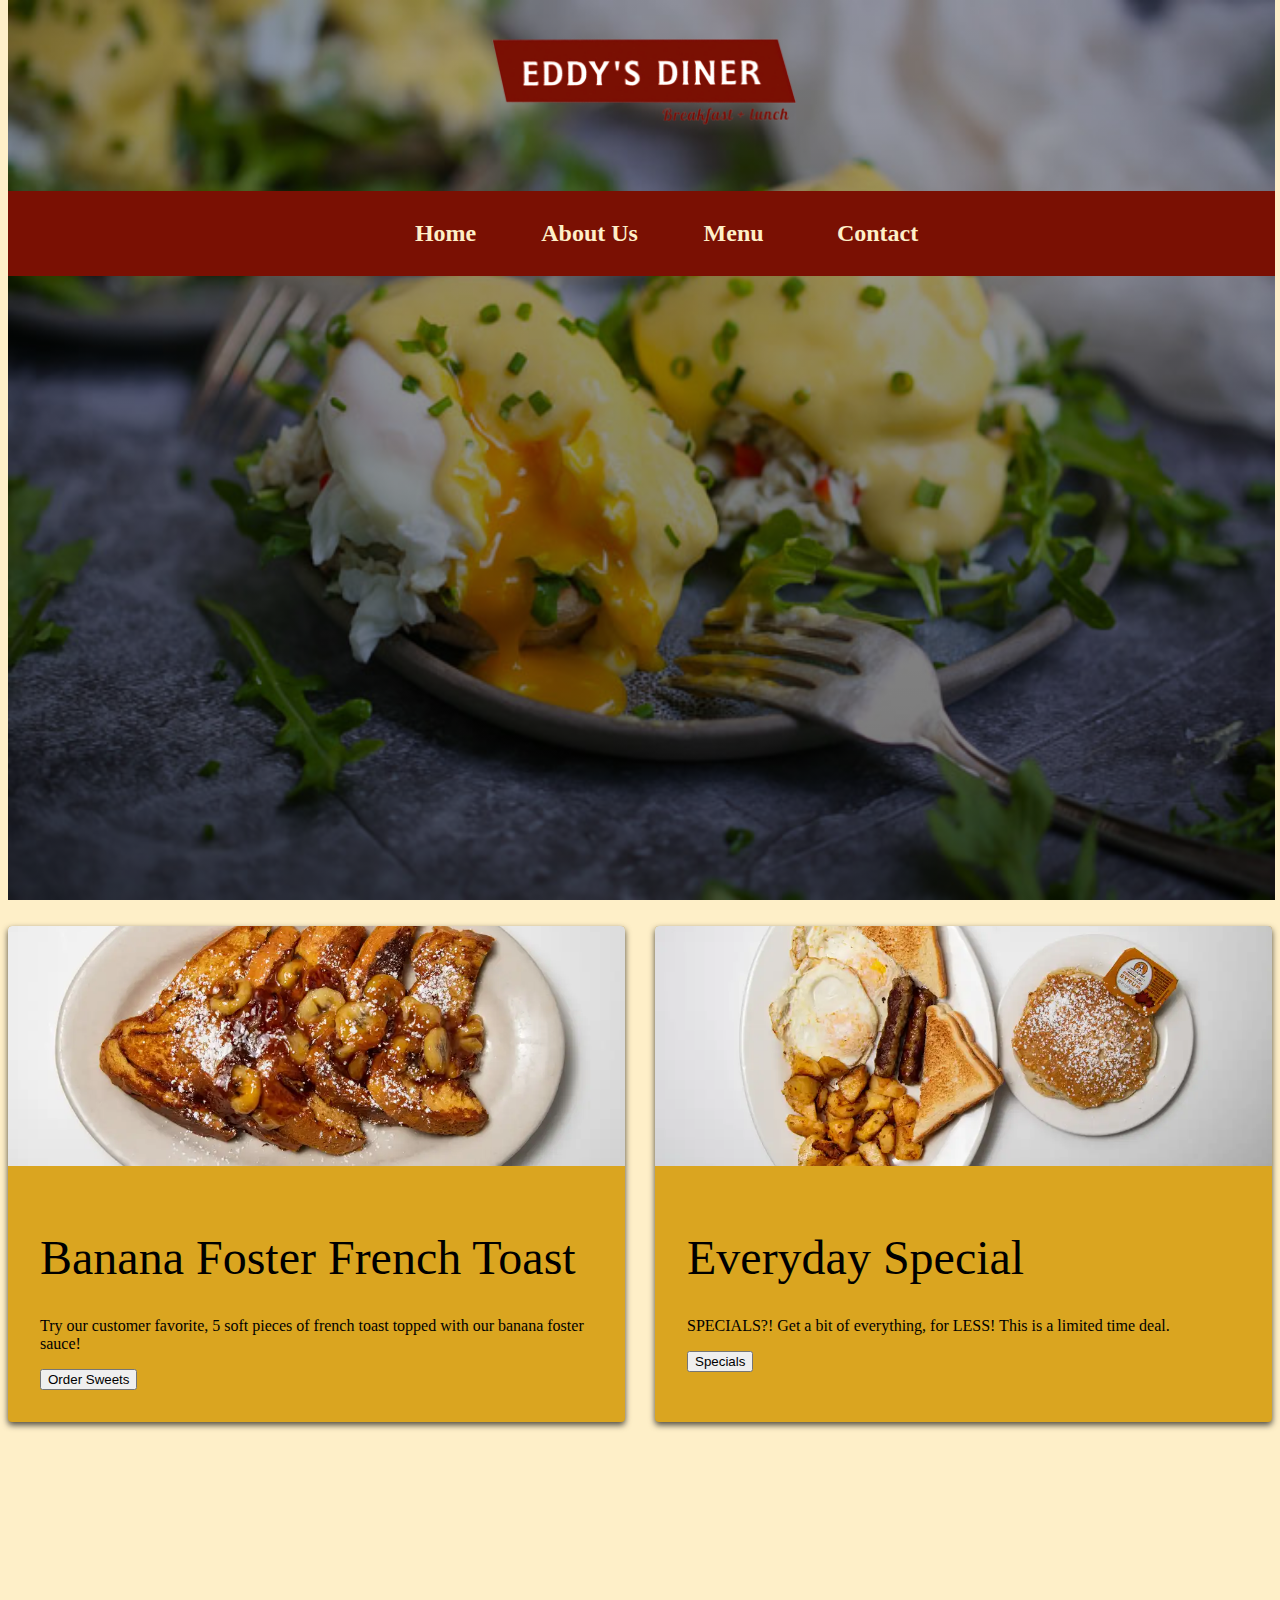
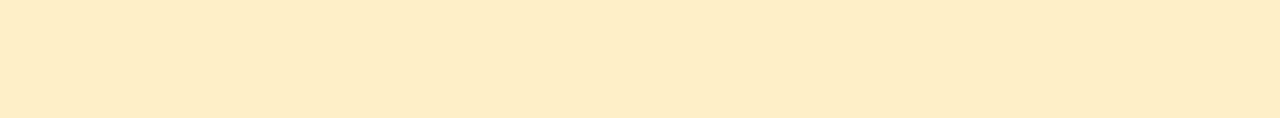
<file: index.html>
<!DOCTYPE html>
<html>

<head>
  <meta charset="utf-8">
  <meta name="viewport" content="width=device-width, initial-scale=1">
  <link href="style.css" rel="stylesheet" type="text/css"/>
</head>

<body onload="slider()">

<div class = "banner">

   
  <div class = "slider">
    <img src = "photos/benedict.png" id="backs">
  </div>
  
  
  <div class ="overlay">
    
     <div class ="logo">
      <img src="photos/logos.png" class="logo">
     </div> 
    
    <div class= "nav">
      <header>
      <ul type= "none"> 
      <li> <a class= "f1" href="index.html"> Home </a> </li>
      <li> <a class= "f1"href="about.html"> About Us </a> </li>
      <li> <a class= "f1"href="menu.html"> Menu </a> </li>
      <li> <a class= "f1"href="contact.html"> Contact </a> </li>
        
      </ul>
      </header>
    </div>
  </div>
</div>

  <script>
  var backs = document.getElementById("backs"); /* photo will be replaced */

  var images = new Array(
    "photos/bennie.png",
    "photos/pancakes.png",
    "photos/homef.png",
    "photos/monster.png"
  );

  var len = images.length;
  var i = 0;

  function slider(){
    if(i> len-1)
    {
      i = 0;
    }
    backs.src = images[i];
    i++;
    setTimeout('slider()', 4000);
  }
</script>
  <br>
  
  <div class = "grid">
    <div class= "card-ex">
      <div class = "card">
      <img class= "ima" src="photos/fost.png" alt="sweets" />
        <div class = "card-content">
          <h1 class = "card-header"> Banana Foster French Toast</h1>
          <p class = "card-text">
            Try our customer favorite, 5 soft pieces of french toast topped with our banana 
            foster sauce!
          </p>
          <button class ="card-button" onclick="window.location.href='https://www.foodbooking.com/ordering/restaurant/menu/addons/15956639/mi15956639?company_uid=e7ac4a95-7370-4e8b-815f-7d3c6c84765e&restaurant_uid=d1d6ff66-c9be-4460-a2c8-63f7083b3f3d&facebook=true';"> Order Sweets </button>
        </div>
      </div>
    </div>

    <div class= "card-ex">
      <div class = "card">
      <img class= "ima" src="photos/origever.png" alt="spec"/>
        <div class = "card-content">
          <h1 class = "card-header"> Everyday Special </h1>
          <p class = "card-text">
            SPECIALS?! Get a bit of everything, for LESS! This is a limited time deal.
          </p>
          <button class ="card-button" onclick="window.location.href='https://www.foodbooking.com/ordering/restaurant/menu/addons/15954656/mi15954656?company_uid=e7ac4a95-7370-4e8b-815f-7d3c6c84765e&restaurant_uid=d1d6ff66-c9be-4460-a2c8-63f7083b3f3d&facebook=true';"> Specials </button>
        </div>
      </div>
    </div>
  </div>

    

</body>

</html>
</file>
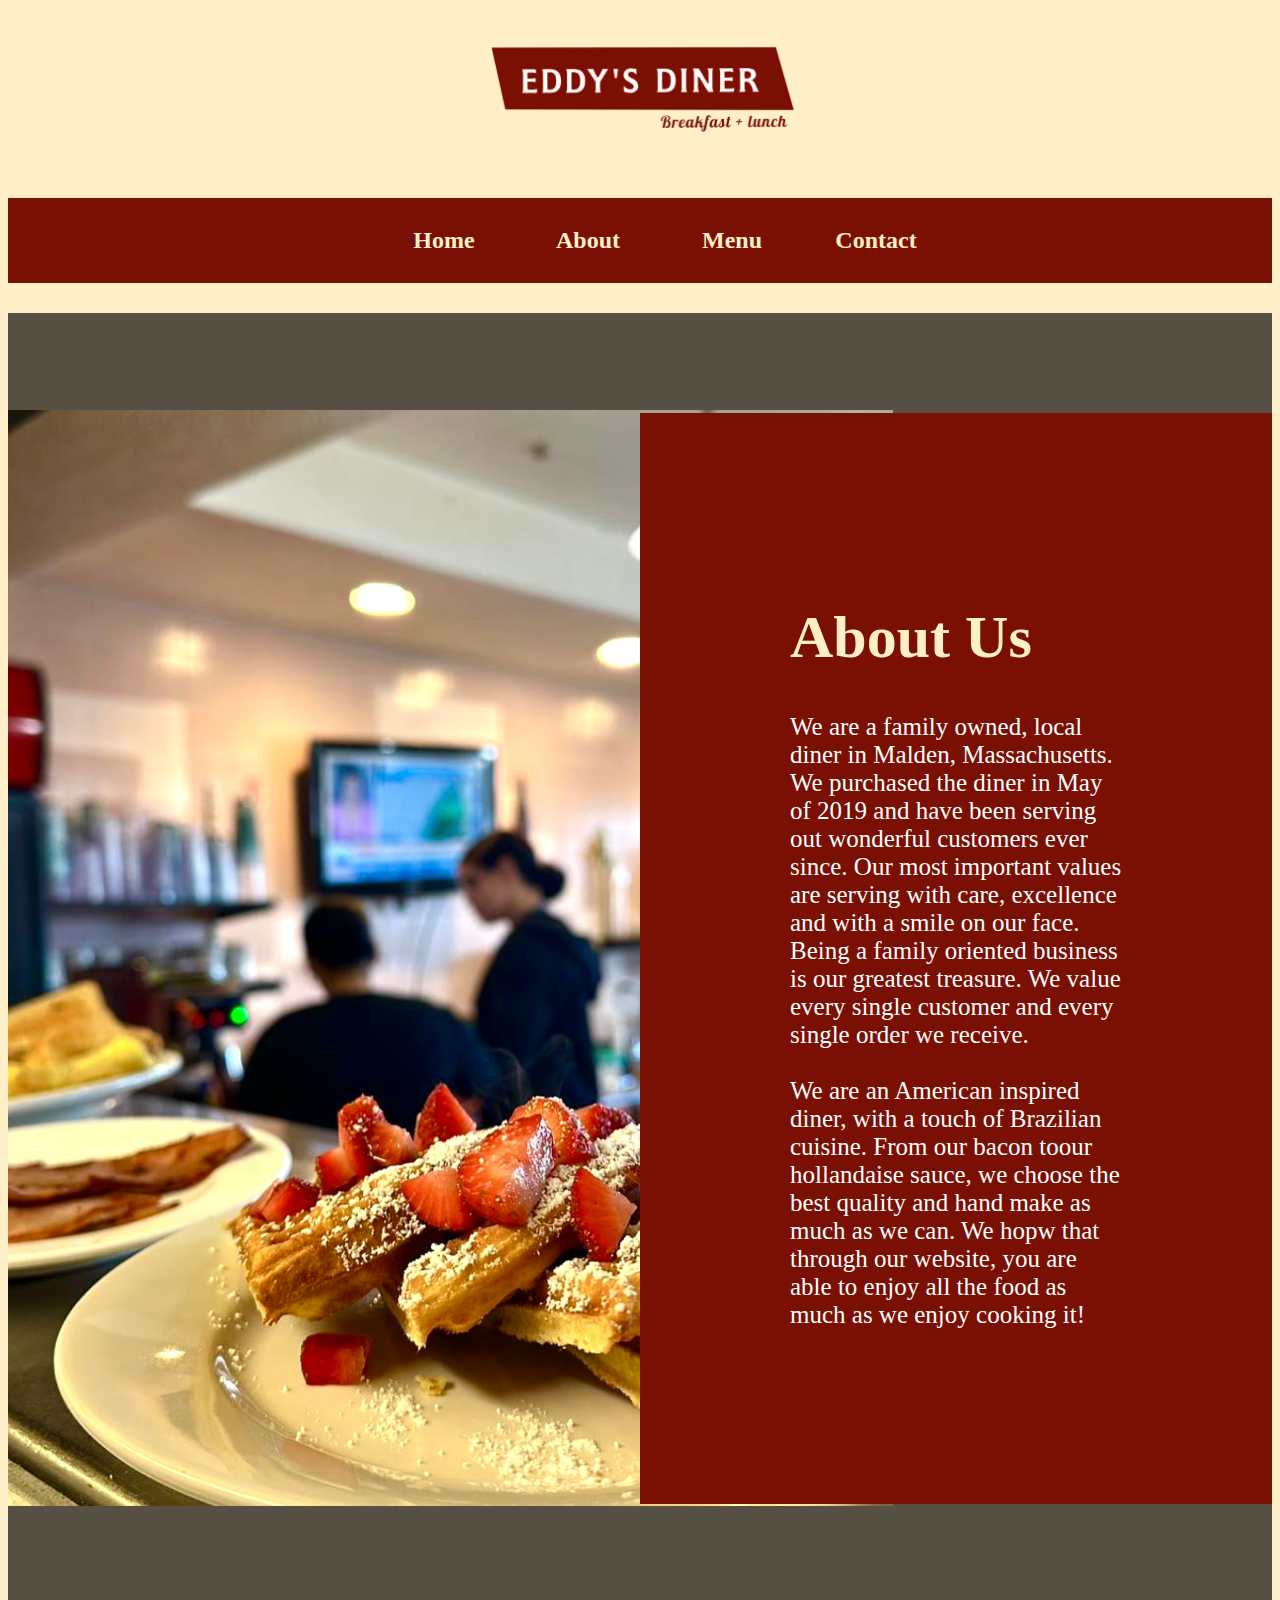
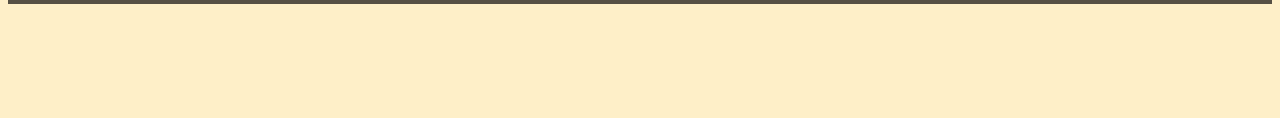
<file: about.html>
<!DOCTYPE html>
<html>
<head>
 <meta charset="utf-8">
  <meta name="viewport" content="width=device-width, initial-scale=1">
   <link href="style.css" rel="stylesheet" type="text/css"/>
</head>
<body>

 <div class ="logo">
      <img style ="object-position: center;" src="photos/logos.png" class="logo">
     </div> 
  
    <div class= "nav">

      <header>
      <ul type= "none"> 
      <li> <a class= "f1" href="index.html"> Home </a> </li>
      <li> <a class= "f1"href="about.html"> About </a> </li>
      <li> <a class= "f1"href="menu.html"> Menu </a> </li>
      <li> <a class= "f1"href="contact.html"> Contact </a> </li>
        
      </ul>
      </header>
    </div>




    <div class="about">
      <div class="cont">
      <h1> About Us</h1>
        <p class = "text">
          We are a family owned, local diner in Malden, Massachusetts. We purchased the diner in May of 2019 and have been serving out wonderful customers ever since. Our most important values are serving with care, excellence and with a smile on our face. Being a family oriented business is our greatest treasure. We value every single customer and every single order we receive. 
          <br><br>
          We are an American inspired diner, with a touch of Brazilian cuisine. From our bacon toour hollandaise sauce, we choose the best quality and hand make as much as we can. We hopw that through our website, you are able to enjoy all the food as much as we enjoy cooking it! 
        </p>
        
      </div>
  </div>

</body>
</html>
</file>
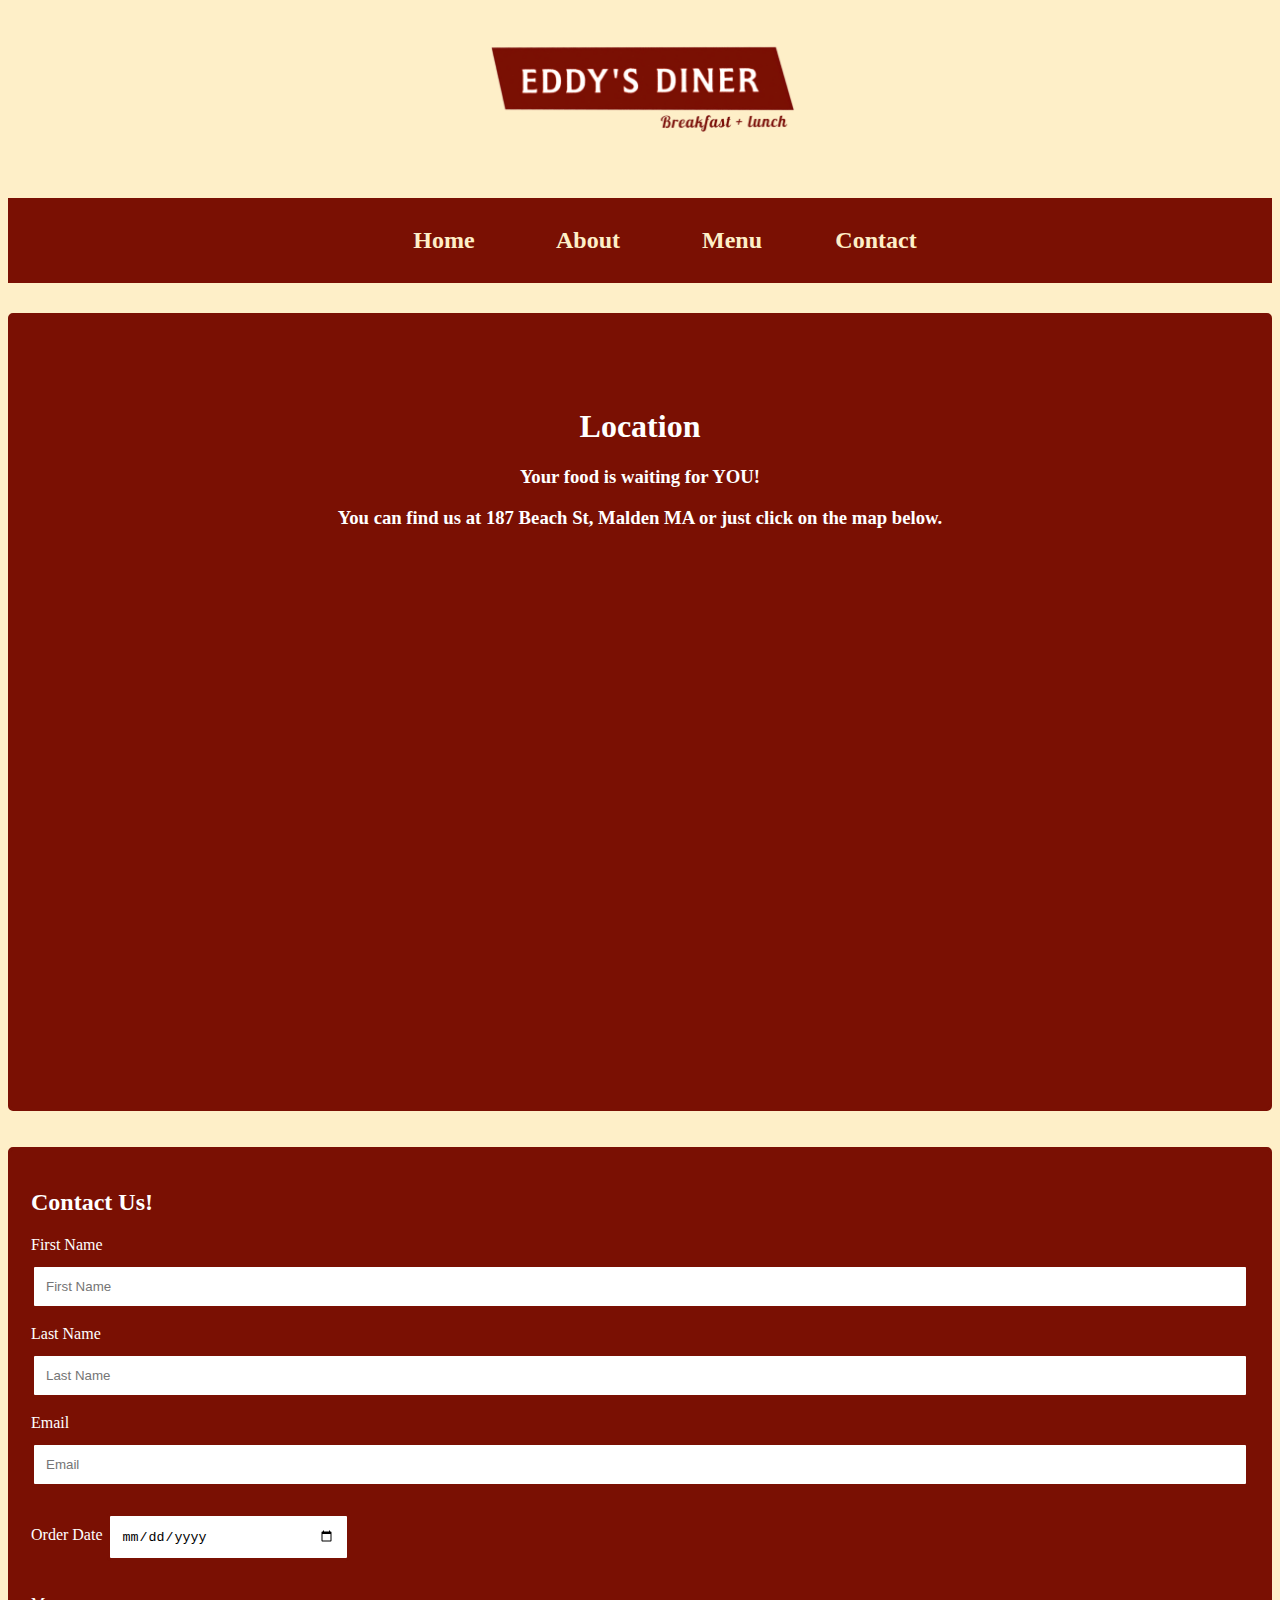
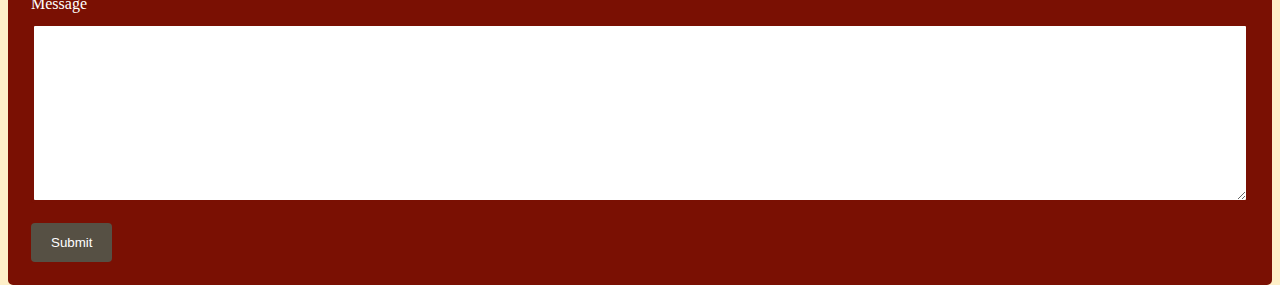
<file: contact.html>
<!DOCTYPE html>
<html>
  
<head>
  <meta charset="utf-8">
  <meta name="viewport" content="width=device-width, initial-scale=1">
   <link href="style.css" rel="stylesheet" type="text/css"/>
</head>

  
<body class= "contactstyle">
  

  
       <div class ="logo">
      <img style ="object-position: center;" src="photos/logos.png" class="logo">
     </div> 
  
    <div class= "nav">

      <header>
      <ul type= "none"> 
      <li> <a class= "f1" href="index.html"> Home </a> </li>
      <li> <a class= "f1"href="about.html"> About </a> </li>
      <li> <a class= "f1"href="menu.html"> Menu </a> </li>
      <li> <a class= "f1"href="contact.html"> Contact </a> </li>
        
      </ul>
      </header>
    </div>

 


 <div class="loc">
  <h1>Location</h1>
  <h3>Your food is waiting for YOU!</h3>
  <h3>You can find us at 187 Beach St, Malden MA 
    or just click on the map below.</h3>
    <br>
     <div class="map">
     <iframe class= "googlemap" src="https://www.google.com/maps/embed?pb=!1m18!1m12!1m3!1d2944.8086161084934!2d-71.0272162852345!3d42.4318084385614!2m3!1f0!2f0!3f0!3m2!1i1024!2i768!4f13.1!3m3!1m2!1s0x89e372181d3c7027%3A0x7a3dc63e9950c831!2sEddy&#39;s%20Diner%20Breakfast%20%26%20Lunch!5e0!3m2!1sen!2sus!4v1680136200245!5m2!1sen!2sus" width="900" height="450" frameborder="0" style="border:0;"  allowfullscreen="" aria-hidden="false" tabindex="0"> </iframe>
      </div>
  <br>
</div>
  <br>
  <br>


<div class="container">
	<h2>Contact Us!</h2>
	<form action="https://formsubmit.co/409c0823e1b37f06d0aa711f1addfc93" method="POST" name="contact_form">
		<label for="first_name">First Name</label>
		<input name="first_name" type="text" placeholder= "First Name" required/>
		<br>
		<label for="last_name">Last Name</label>
		<input name="last_name" type="text" placeholder= "Last Name" required/> 
		<br>
		<label for="email">Email</label>
		<input name="email" type="email" placeholder= "Email" required />
		<br>
    <label for="date">Order Date</label>
		<input name="date" type="date" placeholder= "Order Date" required/> 
		<br>
    <br>
		<label for="message">Message</label><br>
		<textarea name="message" placeholder= "Enter Message Here..." required cols="30" rows="10" > 
    </textarea>
		<div class="center">
			<input type="submit" value="Submit">
		</div>
	</form>	
</div>

</body>
</html>
</file>
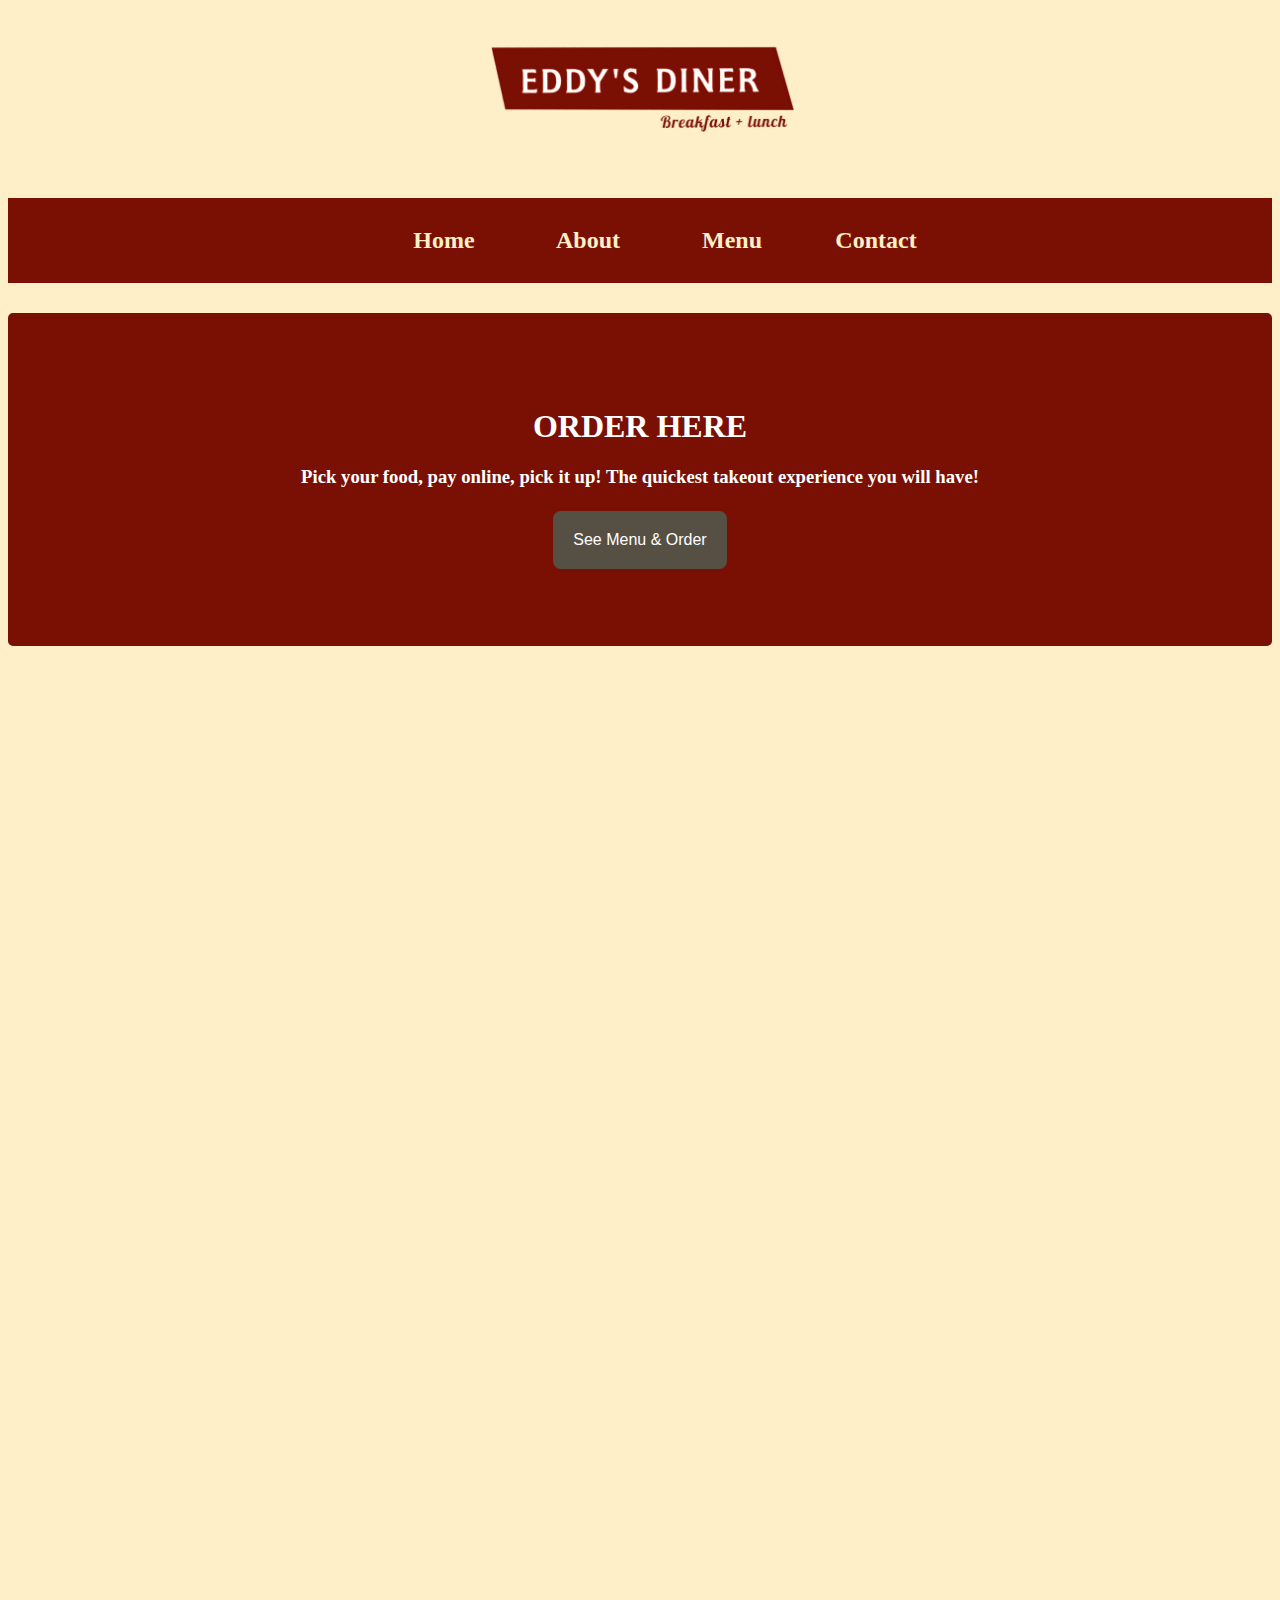
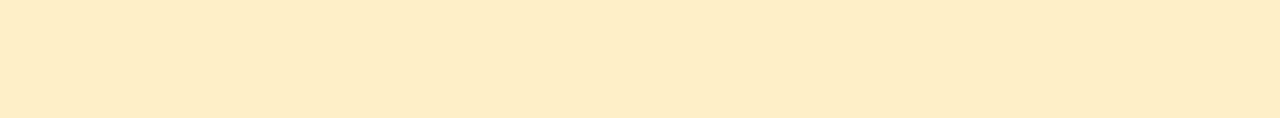
<file: menu.html>
<!DOCTYPE html>
<html>
  
<head>
  <meta charset="utf-8">
  <meta name="viewport" content="width=device-width, initial-scale=1">
   <link href="style.css" rel="stylesheet" type="text/css"/>
</head>

  
<body>
  

  
       <div class ="logo">
      <img style ="object-position: center;" src="photos/logos.png" class="logo">
     </div> 
  
    <div class= "nav">

      <header>
      <ul type= "none"> 
      <li> <a class= "f1" href="index.html"> Home </a> </li>
      <li> <a class= "f1"href="about.html"> About </a> </li>
      <li> <a class= "f1"href="menu.html"> Menu </a> </li>
      <li> <a class= "f1"href="contact.html"> Contact </a> </li>
        
      </ul>
      </header>
    </div>

 <div class="ordern">
  <h1>ORDER HERE</h1>
  <h3> Pick your food, pay online, pick it up! The quickest takeout experience you will have!</h3>
  <button class="buttorder ord" onclick="window.location.href='https://www.foodbooking.com/api/fb/zo_w_xg';">See Menu & Order</button>
 </div>

</body>
</html>
</file>
<file: style.css>
html {
  height: 100%;
  
}
*{

  box-sizing: border-box;
}



/* ----------- HOME PAGE ------------- */

body{
  background-color: #FEEFC8;
  display: flexbox;
  justify-content: center;
  align-items: center;
  min-height: 190%;
}

/* logo placement */
.logo {
  display: block;
    width: 50%;
    height: auto; 
    margin: auto;
    object-position: center;
    
  }

/* yellow cards home page */
.grid{
  display:grid;
  width: 100%;
  grid-gap: 30px;
  flex-wrap:nowrap;
  grid-template-columns: repeat(auto-fit, minmax(100px, 1fr));
  justify-content:space-evenly;
}
.card-ex{
  background-color: goldenrod;
  border-radius: 4px;
  overflow: hidden;
  box-shadow: 0 3px 6px rgba(0,0,0,0.7);
  cursor: pointer;
  transition: 0.2s;
}

/* shadow movement under box */
.grid-ex:hover{
  transform: translateY(-0.5%);
  box-shadow: 0 400px 8px rgba(0,0,0,1);
}

/* image dimensions */ 
.ima{
  display: block;
  width: 100%;
  height: 15rem;
  object-fit: cover;
  
}
.card-content{
  padding: 2rem;
}
.card-header{
  font-size: 3rem;
  font-weight: 500;
  margin-bottom: 0.1;
}
/* above is for the yellow shadow boxes */



/* border of navigation bar */
.nav {
  width:100%;
  margin: 30px auto;
  padding: 10;
  text-align: center;
  overflow: hidden;
  background-color: #7A1003;
  border: 3px solid #7A1003;
  
}
.nav ul li
{
  width: 120px;
  display: inline-block;
  margin: 10px;
  
}
/* color of navigation titles */
.nav ul li a {
  text-decoration: none;
  color: #FEEFC8;
  font-weight: bold;
}

/* when hovering over the navigation names */
.nav ul li a:hover{
  color: white;
  transition: .3s;   
}

/* size of navigation bar font */ 
.f1{
  font-size: x-large;
  
}

.f2{
  font-family: Monaco, monospace;
  text-align: justify;
} 

/* background size, information */ 
.banner{
  width: 100%;
  height: 100vh;
  background-position: relative;
  
}

/* slideshow picture dimensions */  
.slider{
  width: 99%;
  height: 100vh;
  position: absolute;
  top: 0;
}
#backs{
  width:100%;
  height:100%;
}

/* shadow over slideshow */ 
.overlay{
  width: 99%;
  height: 100vh;
  background: linear-gradient(rgba(0,0,0,0.35),rgba(0,0,0,0.55));
  position: absolute;
  top:0;
}

/* ----------- ABOUT US ------------- */
.about{
  background: url(photos/aboutus.jpg) no-repeat left;
  background-position:fixed;
  background-size:70%;
  background-color: #565044;
  overflow: hidden;
  padding: 100px 0;
  color: #FEEFC8;
  font-size: 30px;
  
}

.cont{
  width: 50%;
  float: right;
  background-color: #7A1003;
  box-sizing: border-box;
  padding: 150px;

}

.text{
  color: white;
  font-size: 25px;
}

/* ----------- MENU ------------- */
.ordern{
    padding: 70px 90px;
  text-align: center;
  color: white;
  border-radius: 5px;
  background-color: #7A1003;
  border: 3px solid #7A1003;
}

.buttorder {
  background-color: #565044;
  border: none;
  color: white;
  padding: 20px;
  text-align: center;
  text-decoration: none;
  display: inline-block;
  font-size: 16px;
  margin: 4px 2px;
}

.ord{
  border-radius: 8px;
}

.buttorder:hover {
      background-color: #ED7014;
      }


/* ----------- CONTACT US ------------- */
.loc {
  padding: 70px 90px;
  text-align: center;
  color: white;
  border-radius: 5px;
  background-color: #7A1003;
  border: 3px solid #7A1003;
  
}

.googlemaps{
  width: 100%;
  
}
.container {
  padding: 50px;
}


 input[type=text], select, textarea {
      width: 100%; 
      padding: 12px; 
      margin-top: 10px; 
      margin-bottom: 16px; 
      border: 3px solid #7A1003; 
      border-radius: 4px; 
      box-sizing: border-box; 
      
      
      }

  input[type=email], select, textarea {
      width: 100%; 
      margin-top: 10px; 
      margin-bottom: 16px; 
      padding: 12px; 
      border: 3px solid #7A1003; 
      border-radius: 4px; 
      box-sizing: border-box; 
      
      }

  input[type=date], select {
      width: 20%; 
      margin-top: 10px; 
      margin-bottom: 16px; 
      padding: 12px; 
      border: 3px solid #7A1003; 
      border-radius: 4px; 
      box-sizing: border-box; 
      
      }

    /* Sumbmit Button */
    input[type=submit] {
      background-color: #565044;
      color: white;
      padding: 12px 20px;
      border: none;
      border-radius: 4px;
      cursor: pointer;
      }
    
    /* Hover over submit button */
    input[type=submit]:hover {
      background-color: #ED7014;
      }
    
    /* box around contact us */
    .container {
      border-radius: 5px;
      background-color: #7A1003;
      border: 3px solid #7A1003;
      padding: 20px;
      color: white;
      }
</file>
